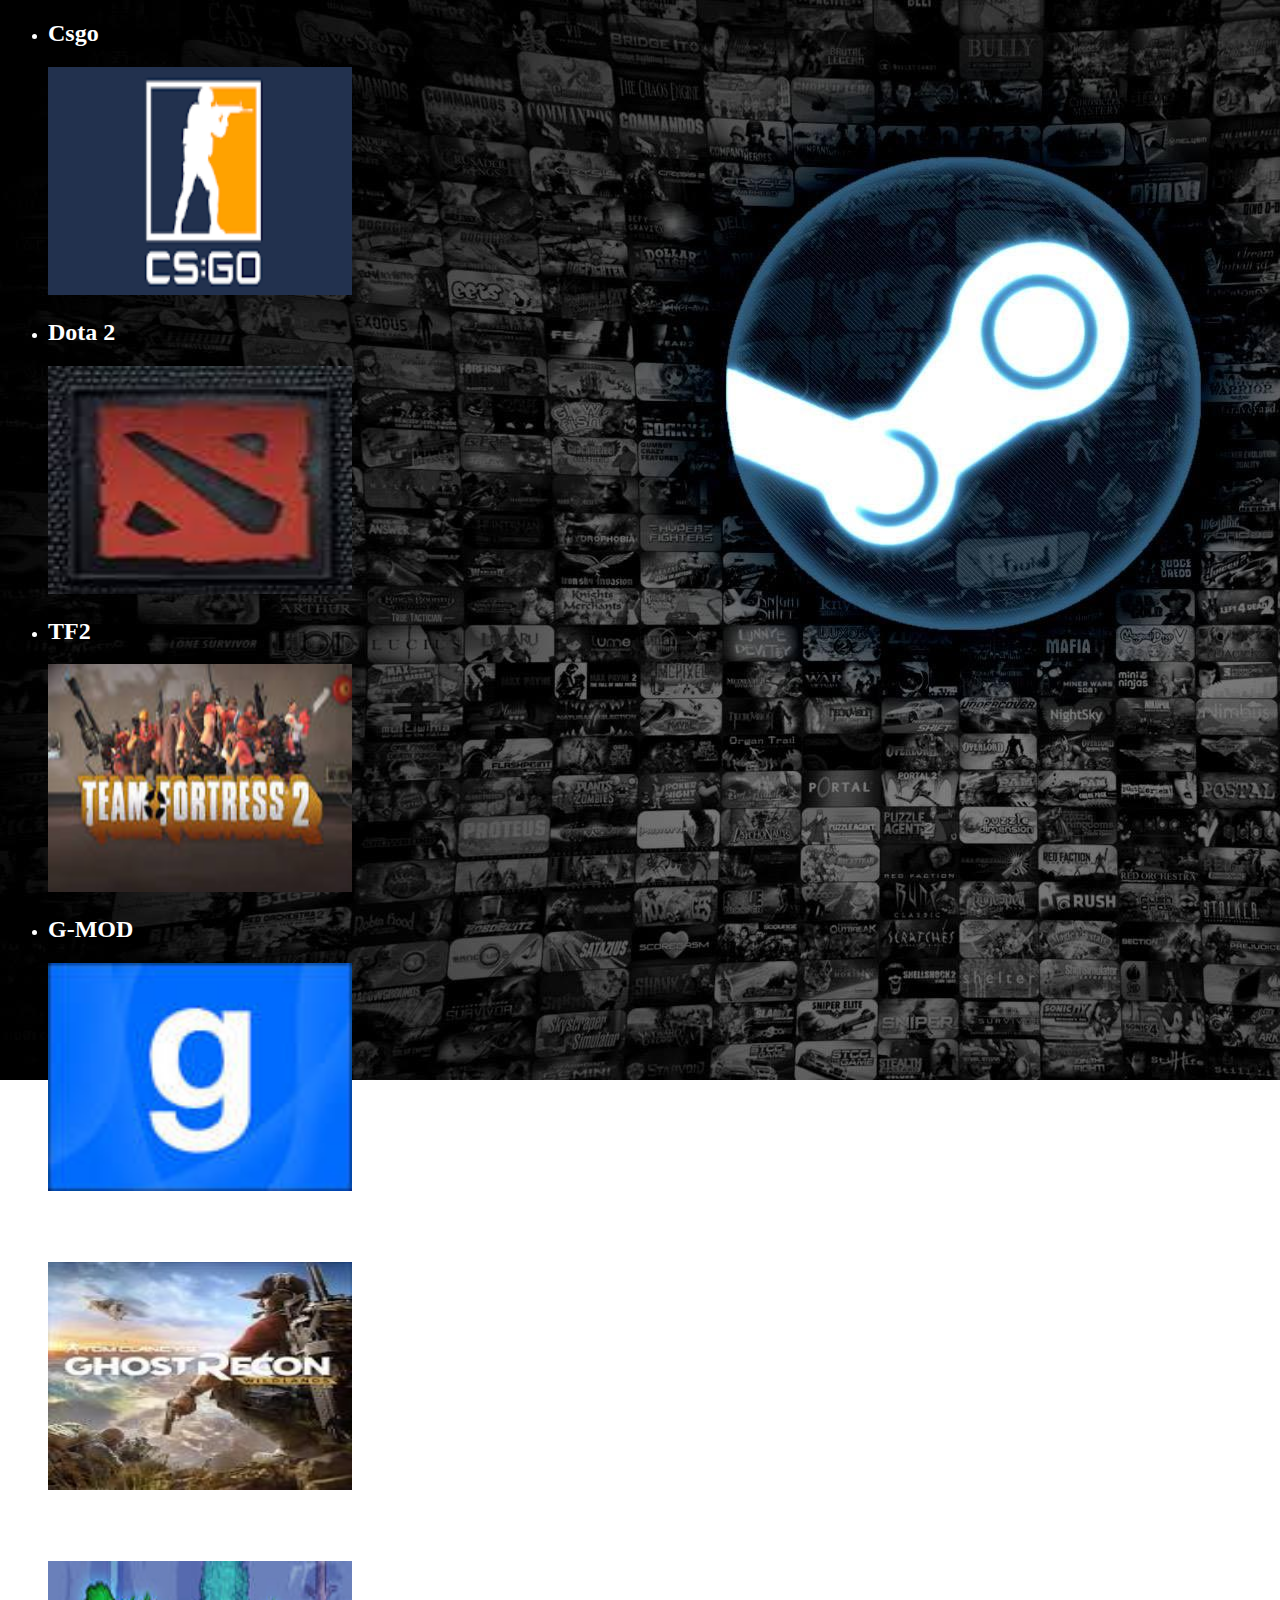
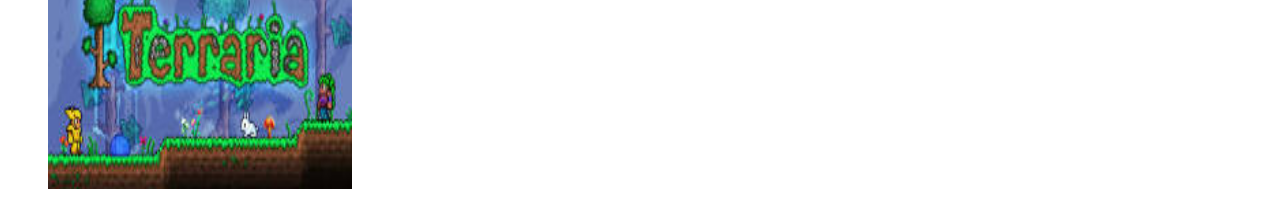
<file: index.html>
<!DOCTYPE html>

<html>
<!-- Frost™ Player finder -->
<head>

	<title>Steam Name Drop</title>

	<link rel="stylesheet" type="text/css" href="Steam.css">
</head>
<body>
<ul>
<li><h2>Csgo</h2><a href="Csgo.html"><img src="images/Csgo.png" alt="Mountain View" style="width:304px;height:228px;"></a></li>


<li><h2>Dota 2</h2><a href="Dota.html"><img src="images/Dota.jpg" alt="Mountain View" style="width:304px;height:228px;"></a></li></li>



                                
<li><h2>TF2</h2><a href="TF2.html"><img src="images/Tf2.jpg" alt="Mountain View" style="width:304px;height:228px;"></a></li></li>



<li><h2>G-MOD</h2><a href="GMod.html"><img src="images/G-MOD.jpg" alt="Mountain View" style="width:304px;height:228px;"></a></li></li>



                                
<li><h2>Ghost Recon Wild Land</h2><a href="GRWL.html"><img src="images/GRWL.jpg" alt="Mountain View" style="width:304px;height:228px;"></a></li></li>



<li><h2>Terraria</h2><a href="terraria.html"><img src="images/terraria.jpg" alt="Mountain View" style="width:304px;height:228px;"></a></li></li>
</body>
</html>
</file>
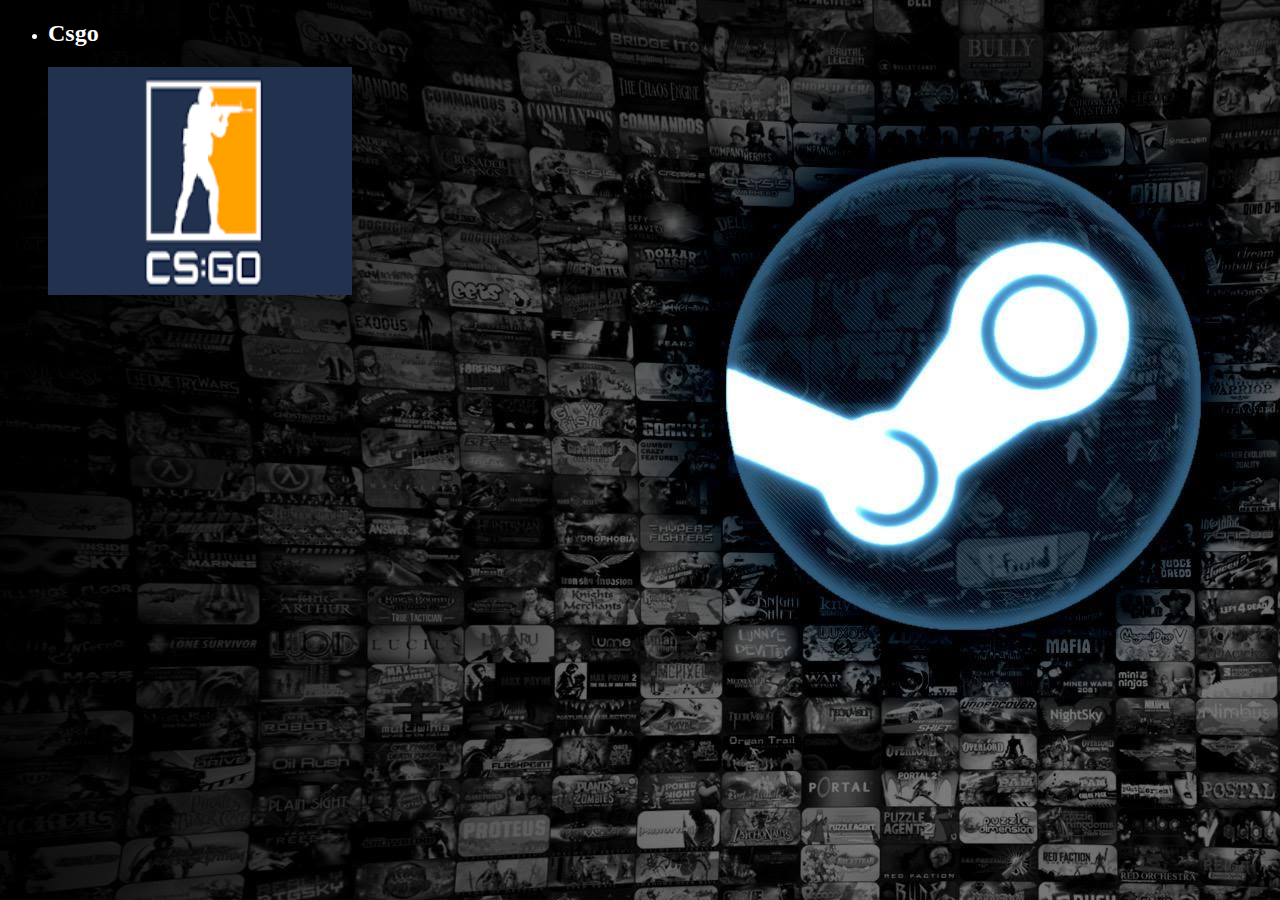
<file: Csgo.html>
<!DOCTYPE html>

<html>
<!-- Frost™ Player finder -->
<head>

	<title>CSGO</title>

	<link rel="stylesheet" type="text/css" href="Steam.css">
</head>
<body>
<ul>
<li><h2>Csgo</h2><img src="images/Csgo.png" alt="Mountain View" style="width:304px;height:228px;"></li>
</body>
</html>
</file>
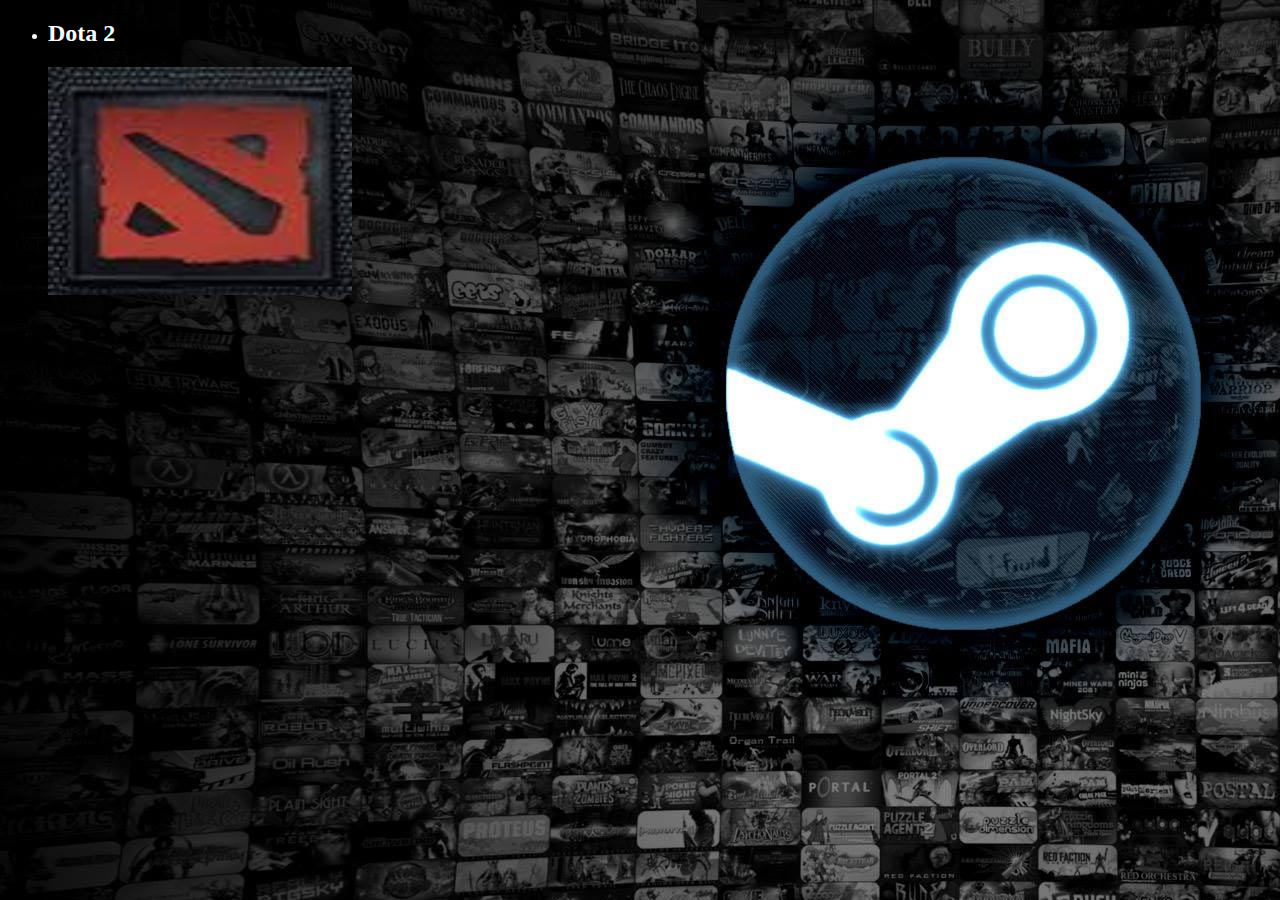
<file: Dota.html>
<!DOCTYPE html>

<html>
<!-- Frost™ Player finder -->
<head>

	<title>Dota 2</title>

	<link rel="stylesheet" type="text/css" href="Steam.css">
</head>
<body>
<ul>
<li><h2>Dota 2</h2><img src="images/Dota.jpg" alt="Mountain View" style="width:304px;height:228px;"></li>
<div id="disqus_thread"></div>
<script>

/**
*  RECOMMENDED CONFIGURATION VARIABLES: EDIT AND UNCOMMENT THE SECTION BELOW TO INSERT DYNAMIC VALUES FROM YOUR PLATFORM OR CMS.
*  LEARN WHY DEFINING THESE VARIABLES IS IMPORTANT: https://disqus.com/admin/universalcode/#configuration-variables*/
/*
var disqus_config = function () {
this.page.url = PAGE_URL;  // Replace PAGE_URL with your page's canonical URL variable
this.page.identifier = PAGE_IDENTIFIER; // Replace PAGE_IDENTIFIER with your page's unique identifier variable
};
*/
(function() { // DON'T EDIT BELOW THIS LINE
var d = document, s = d.createElement('script');
s.src = 'https://dota2namedrop.disqus.com/embed.js';
s.setAttribute('data-timestamp', +new Date());
(d.head || d.body).appendChild(s);
})();
</script>
<noscript>Please enable JavaScript to view the <a href="https://disqus.com/?ref_noscript">comments powered by Disqus.</a></noscript>
                                
</body>
</html>
</file>
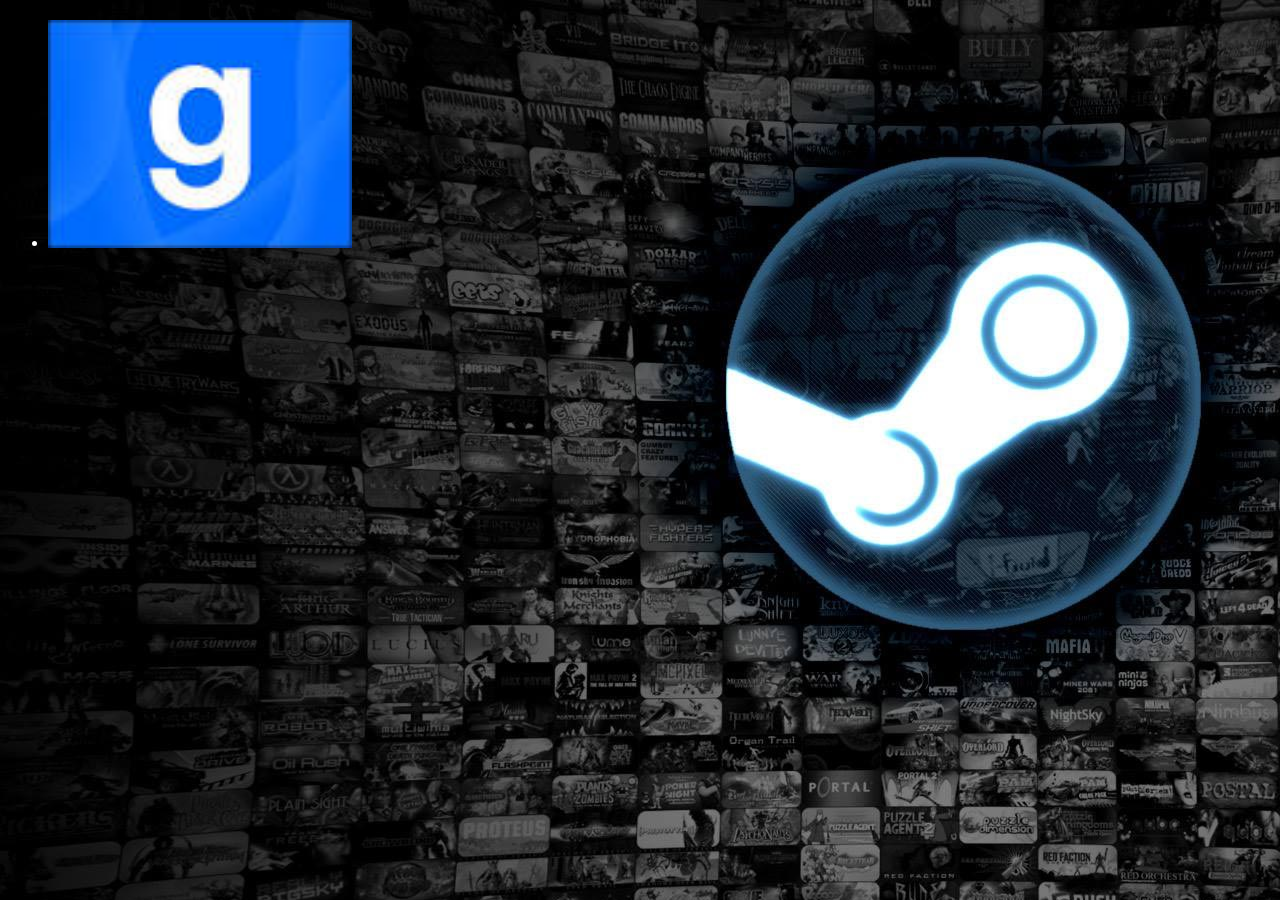
<file: GMod.html>
<!DOCTYPE html>

<html>
<!-- Frost™ Player finder -->
<head>

	<title></title>

	<link rel="stylesheet" type="text/css" href="Steam.css">
</head>
<body>
<ul>
<li><h2></h2><img src="images/G-MOD.jpg" alt="Mountain View" style="width:304px;height:228px;"></li>
<div id="disqus_thread"></div>
<script>

/**
*  RECOMMENDED CONFIGURATION VARIABLES: EDIT AND UNCOMMENT THE SECTION BELOW TO INSERT DYNAMIC VALUES FROM YOUR PLATFORM OR CMS.
*  LEARN WHY DEFINING THESE VARIABLES IS IMPORTANT: https://disqus.com/admin/universalcode/#configuration-variables*/
/*
var disqus_config = function () {
this.page.url = PAGE_URL;  // Replace PAGE_URL with your page's canonical URL variable
this.page.identifier = PAGE_IDENTIFIER; // Replace PAGE_IDENTIFIER with your page's unique identifier variable
};
*/
(function() { // DON'T EDIT BELOW THIS LINE
var d = document, s = d.createElement('script');
s.src = 'https://gmodnamedrop.disqus.com/embed.js';
s.setAttribute('data-timestamp', +new Date());
(d.head || d.body).appendChild(s);
})();
</script>
<noscript>Please enable JavaScript to view the <a href="https://disqus.com/?ref_noscript">comments powered by Disqus.</a></noscript>
                                
</body>
</html>
</file>
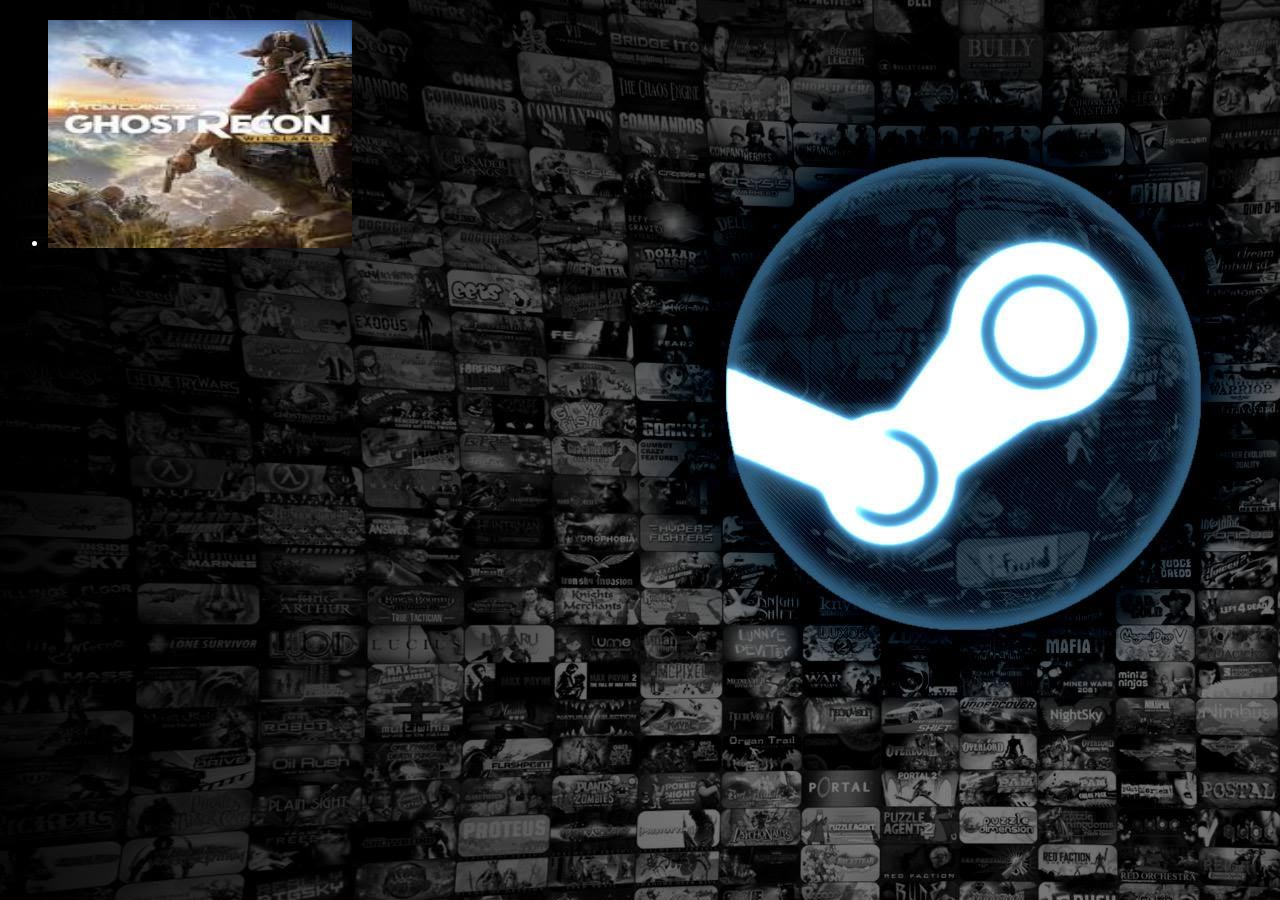
<file: GRWL.html>
<!DOCTYPE html>

<html>
<!-- Frost™ Player finder -->
<head>

	<title></title>

	<link rel="stylesheet" type="text/css" href="Steam.css">
</head>
<body>
<ul>
<li><h2></h2><img src="images/GRWL.jpg" alt="Mountain View" style="width:304px;height:228px;"></li>
<div id="disqus_thread"></div>
<script>

/**
*  RECOMMENDED CONFIGURATION VARIABLES: EDIT AND UNCOMMENT THE SECTION BELOW TO INSERT DYNAMIC VALUES FROM YOUR PLATFORM OR CMS.
*  LEARN WHY DEFINING THESE VARIABLES IS IMPORTANT: https://disqus.com/admin/universalcode/#configuration-variables*/
/*
var disqus_config = function () {
this.page.url = PAGE_URL;  // Replace PAGE_URL with your page's canonical URL variable
this.page.identifier = PAGE_IDENTIFIER; // Replace PAGE_IDENTIFIER with your page's unique identifier variable
};
*/
(function() { // DON'T EDIT BELOW THIS LINE
var d = document, s = d.createElement('script');
s.src = 'https://grwlnamedrop.disqus.com/embed.js';
s.setAttribute('data-timestamp', +new Date());
(d.head || d.body).appendChild(s);
})();
</script>
<noscript>Please enable JavaScript to view the <a href="https://disqus.com/?ref_noscript">comments powered by Disqus.</a></noscript>
                                
</body>
</html>
</file>
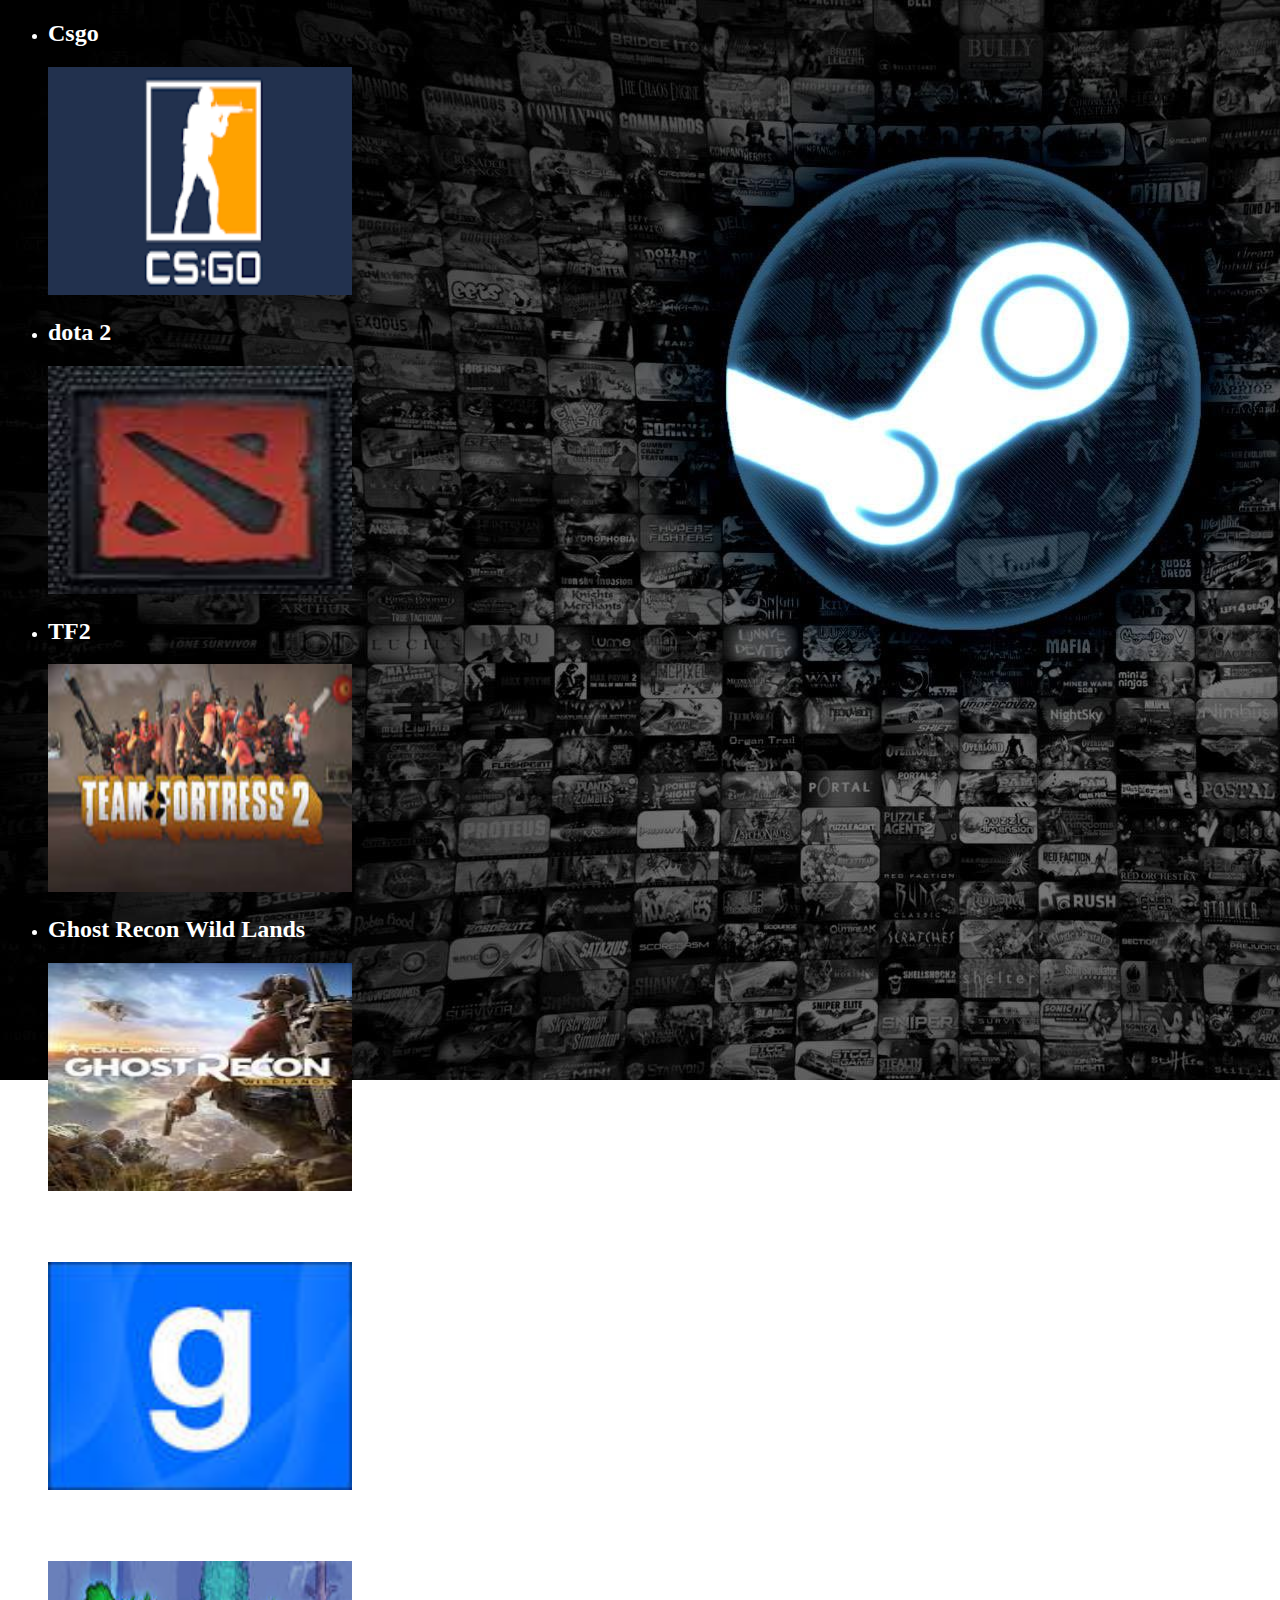
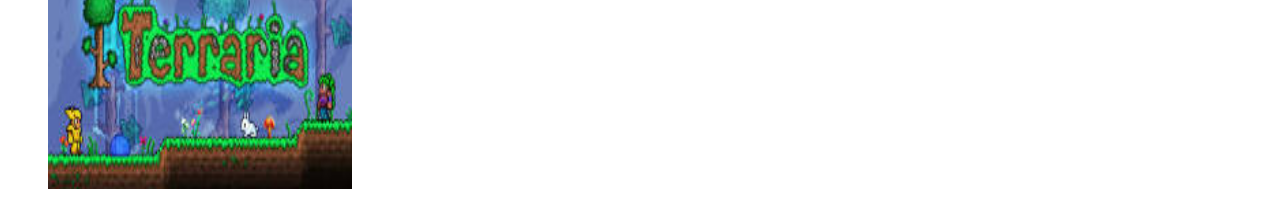
<file: indo.html>
<!DOCTYPE html>

<html>
<!-- Frost™ Player finder -->
<head>

	<title>Steam Name Drop</title>

	<link rel="stylesheet" type="text/css" href="Steam.css">
</head>
<body>
<ul>
<li><h2>Csgo</h2><a href="Csgo.html"><img src="images/Csgo.png" alt="Mountain View" style="width:304px;height:228px;"></a></li>


<li><h2>dota 2</h2><a href="Dota.html"><img src="images/Dota.jpg" alt="Mountain View" style="width:304px;height:228px;"></a></li>



                                
<li><h2>TF2</h2><a href="TF2.html"><img src="images/Tf2.jpg" alt="Mountain View" style="width:304px;height:228px;"></a></li>




<li><h2>Ghost Recon Wild Lands</h2><a href="GRWL.html"><img src="images/GRWL.jpg" alt="Mountain View" style="width:304px;height:228px;"></a></li>



                                
<li><h2>G-Mod</h2><a href="GMod.html"><img src="images/G-MOD.jpg" alt="Mountain View" style="width:304px;height:228px;"></a></li>


<li><h2>Terraria</h2><a href="terraria.html"><img src="images/terraria.jpg" alt="Mountain View" style="width:304px;height:228px;"></a></li>
<div id="disqus_thread"></div>
<script>

/**
*  RECOMMENDED CONFIGURATION VARIABLES: EDIT AND UNCOMMENT THE SECTION BELOW TO INSERT DYNAMIC VALUES FROM YOUR PLATFORM OR CMS.
*  LEARN WHY DEFINING THESE VARIABLES IS IMPORTANT: https://disqus.com/admin/universalcode/#configuration-variables*/
/*
var disqus_config = function () {
this.page.url = PAGE_URL;  // Replace PAGE_URL with your page's canonical URL variable
this.page.identifier = PAGE_IDENTIFIER; // Replace PAGE_IDENTIFIER with your page's unique identifier variable
};
*/
(function() { // DON'T EDIT BELOW THIS LINE
var d = document, s = d.createElement('script');
s.src = 'https://channel-steamnamedrop.disqus.com/embed.js';
s.setAttribute('data-timestamp', +new Date());
(d.head || d.body).appendChild(s);
})();
</script>
<noscript>Please enable JavaScript to view the <a href="https://disqus.com/?ref_noscript">comments powered by Disqus.</a></noscript>

</body>
</html>
</file>
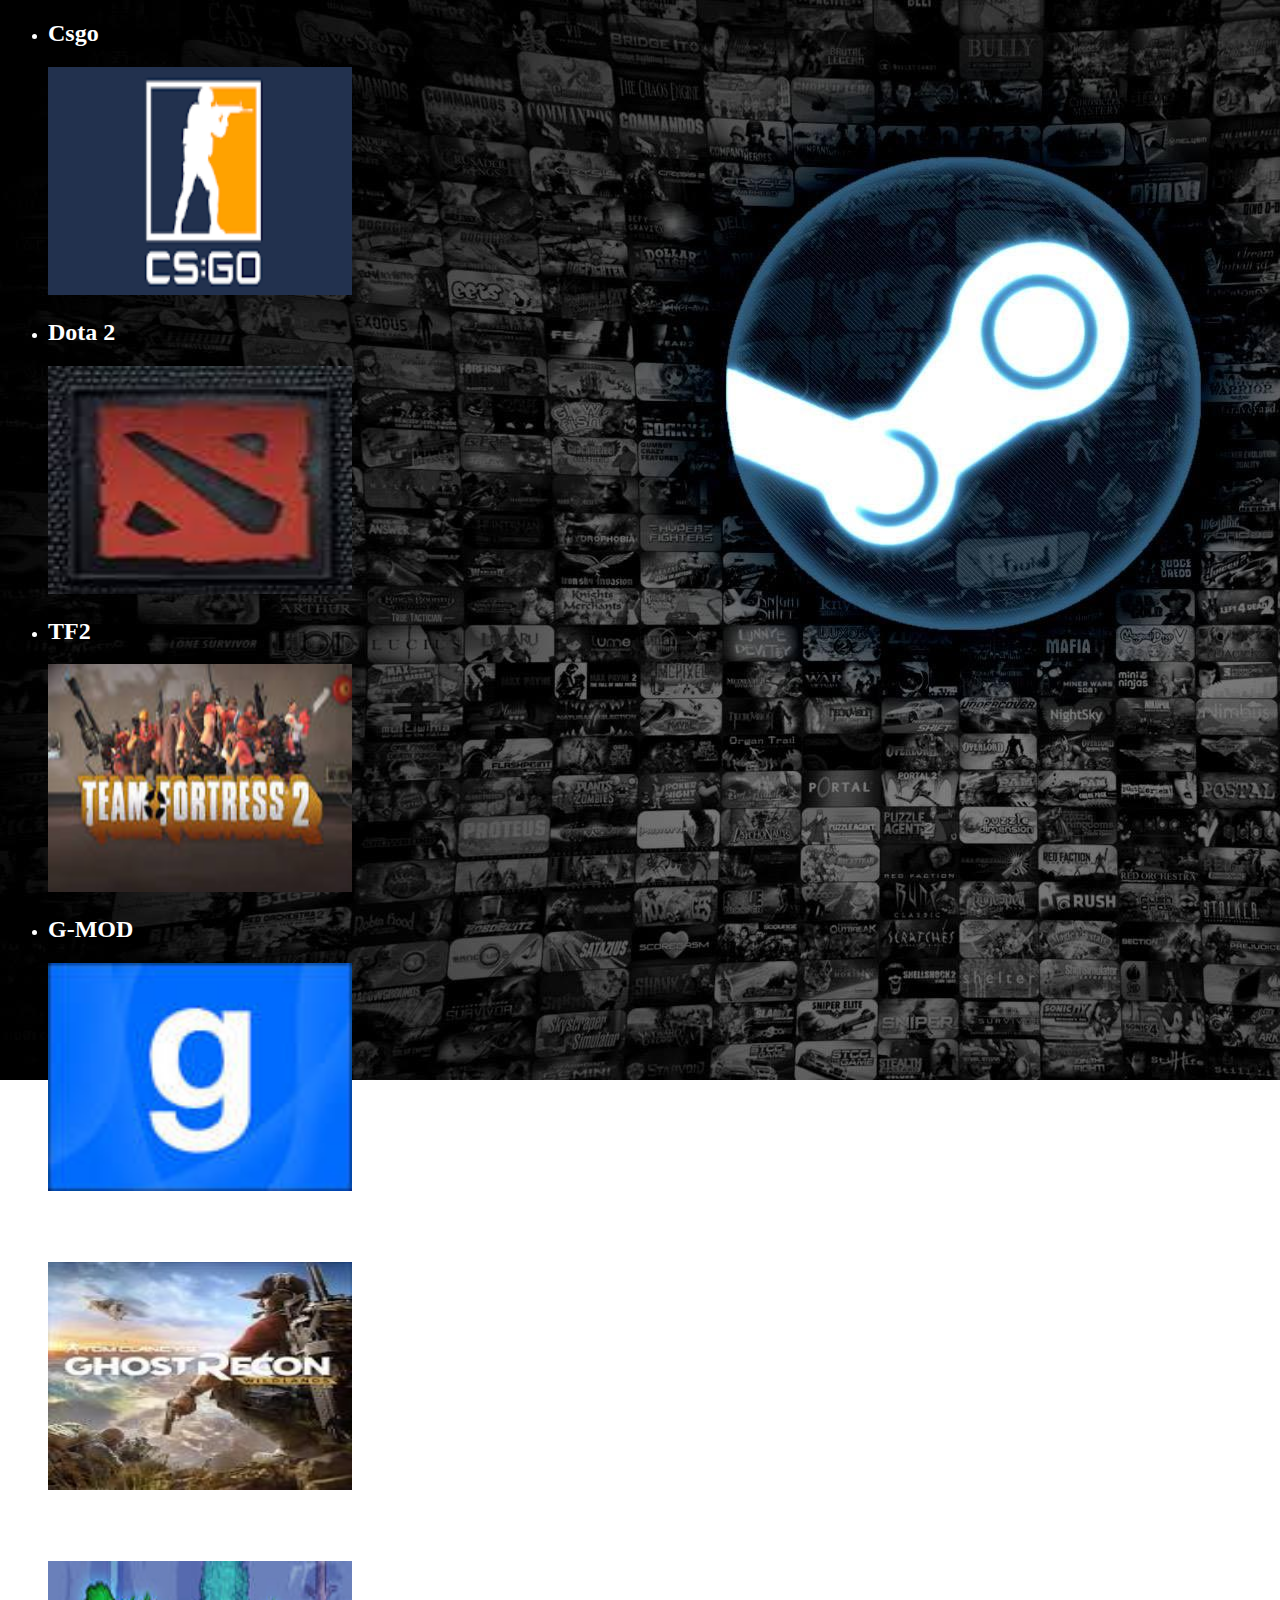
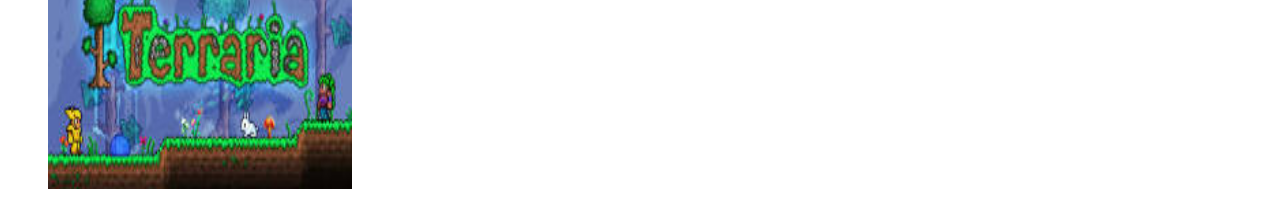
<file: steamnamedrop.html>
<!DOCTYPE html>

<html>
<!-- Frost™ Player finder -->
<head>

	<title>Steam Name Drop</title>

	<link rel="stylesheet" type="text/css" href="Steam.css">
</head>
<body>
<ul>
<li><h2>Csgo</h2><a href="Csgo"><img src="images/Csgo.png" alt="Mountain View" style="width:304px;height:228px;"></a></li>


<li><h2>Dota 2</h2><img src="images/Dota.jpg" alt="Mountain View" style="width:304px;height:228px;"></li>



                                
<li><h2>TF2</h2><img src="images/Tf2.jpg" alt="Mountain View" style="width:304px;height:228px;"></li>



<li><h2>G-MOD</h2><img src="images/G-MOD.jpg" alt="Mountain View" style="width:304px;height:228px;"></li>



                                
<li><h2>Ghost Recon Wild Land</h2><img src="images/GRWL.jpg" alt="Mountain View" style="width:304px;height:228px;"></li>



<li><h2>Terraria</h2><img src="images/terraria.jpg" alt="Mountain View" style="width:304px;height:228px;"></li>
</body>
</html>
</file>
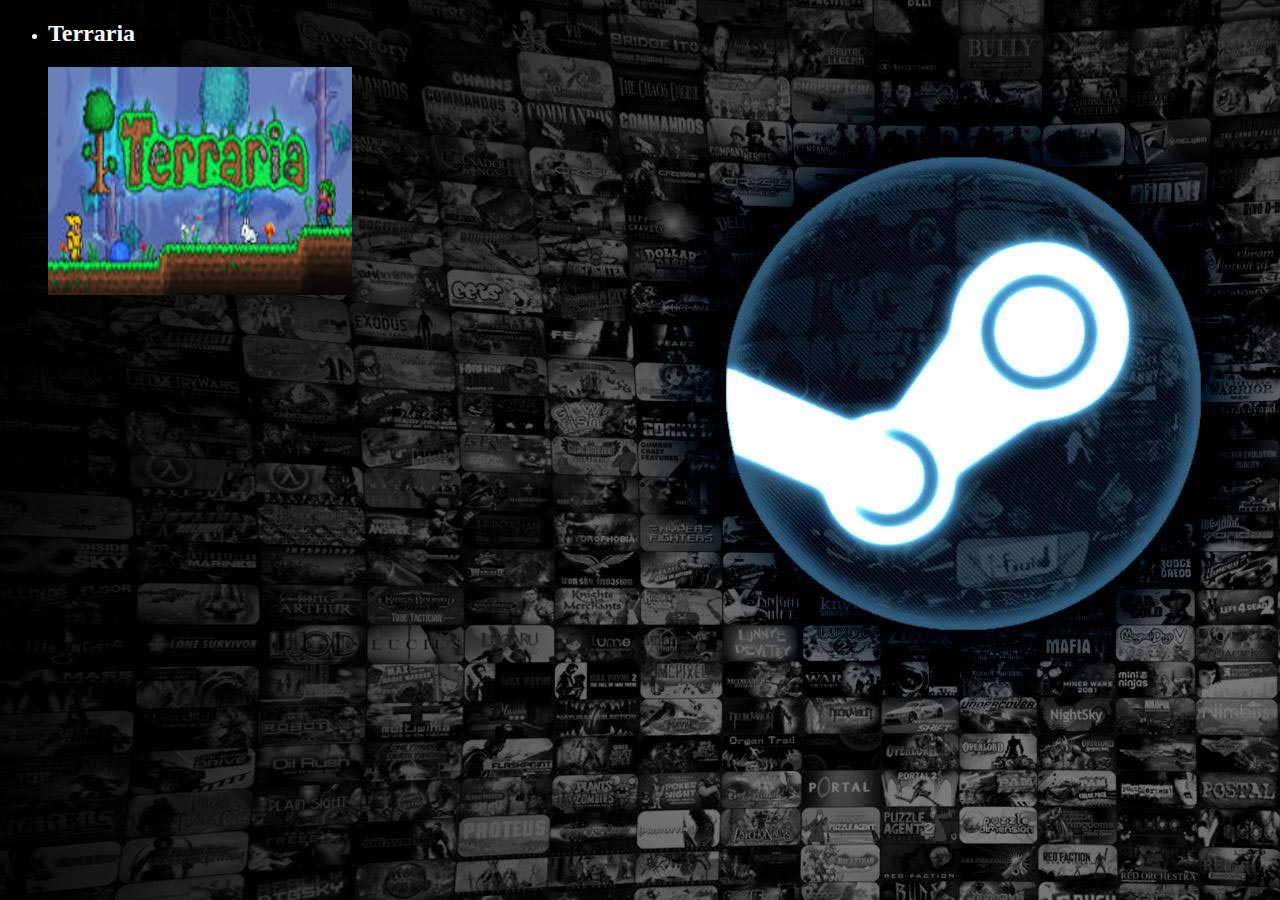
<file: terraria.html>
<!DOCTYPE html>

<html>
<!-- Frost™ Player finder -->
<head>

	<title>Terraria</title>

	<link rel="stylesheet" type="text/css" href="Steam.css">
</head>
<body>
<ul>
<li><h2>Terraria</h2><img src="images/terraria.jpg" alt="Mountain View" style="width:304px;height:228px;"></li>
</body>
</html>
</file>
<file: Steam.css>
body {
	background-image: url("images/Steam.jpg") ;
	background-repeat: no-repeat;
	background-attachment: fixed;
	color: white;
	font: all;
	visibility: none;
</file>
